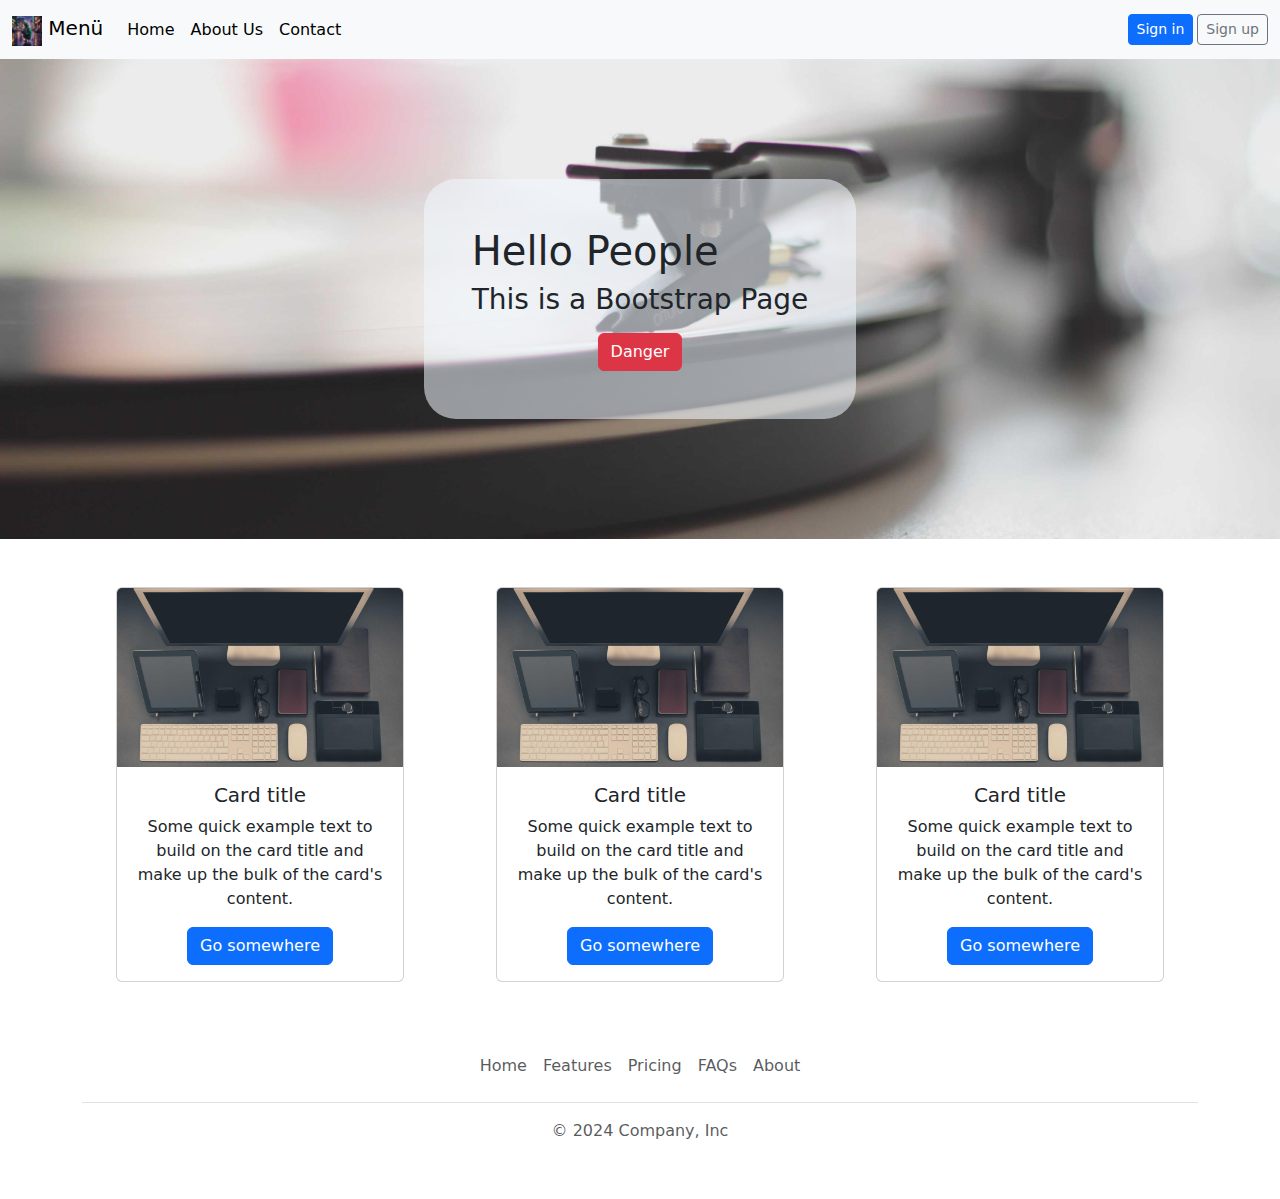
<file: bootstrap.html>
<!DOCTYPE html>
<html lang="en">
<head>
  <meta charset="UTF-8">
  <meta name="viewport" content="width=device-width, initial-scale=1.0">
  <link rel="stylesheet" href="./bootstrap.css">
  <link href="https://cdn.jsdelivr.net/npm/bootstrap@5.3.3/dist/css/bootstrap.min.css" rel="stylesheet" integrity="sha384-QWTKZyjpPEjISv5WaRU9OFeRpok6YctnYmDr5pNlyT2bRjXh0JMhjY6hW+ALEwIH" crossorigin="anonymous">
<script src="https://cdn.jsdelivr.net/npm/bootstrap@5.3.3/dist/js/bootstrap.bundle.min.js" integrity="sha384-YvpcrYf0tY3lHB60NNkmXc5s9fDVZLESaAA55NDzOxhy9GkcIdslK1eN7N6jIeHz" crossorigin="anonymous"></script>
 

  <title>Bootstrap Website</title>
</head>
<body>
  <nav class="navbar navbar-expand-lg bg-body-tertiary">
    <div class="container-fluid">
      <a class="navbar-brand" href="#">
          <img src="./0i2IiBRCfnWGsH3Qcb0h--1--woszg.jpg" alt="Logo" width="30" height="30" class="d-inline-block align-text-top">
          Menü
        </a>
      <div class="collapse navbar-collapse" id="navbarSupportedContent">
        <ul class="navbar-nav me-auto mb-2 mb-lg-0">
          <li class="nav-item">
            <a class="nav-link active" aria-current="page" href="./index.html">Home</a>
            <li class="nav-item">
              <a class="nav-link active" aria-current="page" href="./about_us.html">About Us </a>
            </li> 
            <li class="nav-item">
              <a class="nav-link active" aria-current="page" href="./contact.html">Contact</a>
            </li>
          </li>
        </ul>
        <div class="d-flex gap-1" role="search">
          <button type="button" class="btn btn-primary btn-sm">Sign in</button>
          <button type="button" class="btn btn-outline-secondary btn-sm">Sign up</button>
        </div>
      </div>
    </div>
  </nav>
  <section class="container-fluid hero text-light d-flex flex-column justify-content-center align-items-center gap-2">
    <div class="d-flex flex-column justify-content-center align-items-center gap-2 text-container text-dark p-5 br-3 rounded-5">
      <div>
        <h1>Hello People</h1>
      <h3>This is a Bootstrap Page</h3>
      </div>
      <button type="button" class="btn btn-danger">Danger</button>
    </div>
  </section>

  <section class="card-section">
    <div class="container text-center mt-5 mb-5">
      <div class="row align-items-start justify-content-center">
        <div class="col">
          <div class="card" style="width: 18rem;">
            <img src="./60-1920x1200.jpg" class="card-img-top" alt="...">
            <div class="card-body">
              <h5 class="card-title">Card title</h5>
              <p class="card-text">Some quick example text to build on the card title and make up the bulk of the card's content.</p>
              <a href="#" class="btn btn-primary">Go somewhere</a>
            </div>
          </div>
        </div>
        <div class="col">
          <div class="card" style="width: 18rem;">
            <img src="./60-1920x1200.jpg" class="card-img-top" alt="...">
            <div class="card-body">
              <h5 class="card-title">Card title</h5>
              <p class="card-text">Some quick example text to build on the card title and make up the bulk of the card's content.</p>
              <a href="#" class="btn btn-primary">Go somewhere</a>
            </div>
          </div>
        </div>
        <div class="col">
          <div class="card" style="width: 18rem;">
            <img src="./60-1920x1200.jpg" class="card-img-top" alt="...">
            <div class="card-body">
              <h5 class="card-title">Card title</h5>
              <p class="card-text">Some quick example text to build on the card title and make up the bulk of the card's content.</p>
              <a href="#" class="btn btn-primary">Go somewhere</a>
            </div>
          </div>
        </div>
      </div>
    </div>
    
  </section>
  <div class="container">
    <footer class="py-3 my-4">
      <ul class="nav justify-content-center border-bottom pb-3 mb-3">
        <li class="nav-item"><a href="#" class="nav-link px-2 text-body-secondary">Home</a></li>
        <li class="nav-item"><a href="#" class="nav-link px-2 text-body-secondary">Features</a></li>
        <li class="nav-item"><a href="#" class="nav-link px-2 text-body-secondary">Pricing</a></li>
        <li class="nav-item"><a href="#" class="nav-link px-2 text-body-secondary">FAQs</a></li>
        <li class="nav-item"><a href="#" class="nav-link px-2 text-body-secondary">About</a></li>
      </ul>
      <p class="text-center text-body-secondary">© 2024 Company, Inc</p>
    </footer>
  </div>
</body>
</html>
</file>
